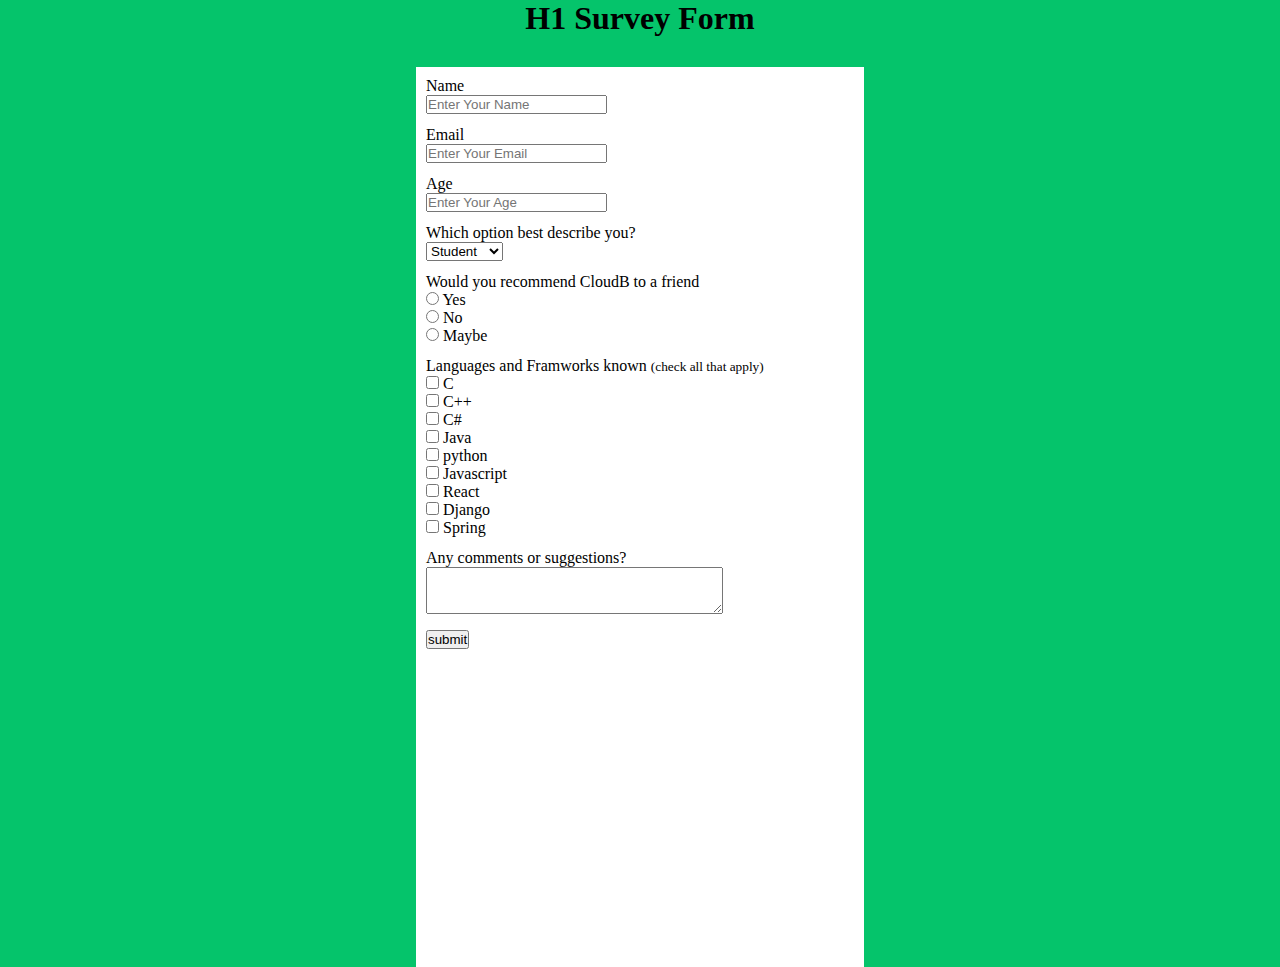
<file: form.html>
<!DOCTYPE html>
<html lang="en">
<head>
    <meta charset="UTF-8">
    <meta http-equiv="X-UA-Compatible" content="IE=edge">
    <meta name="viewport" content="width=device-width, initial-scale=1.0">
    <title>forms</title>
    <link rel="stylesheet" href="form.css">
</head>
<body>
    <h1>H1 Survey Form</h1>
    <div class="container">
    <form action="">
       <div class="field"><label for="" >Name</label><br>
        <input type="text"  placeholder="Enter Your Name"><br></div> 
        <div class="field"> <label for="" >Email</label><br>
        <input type="email"  placeholder="Enter Your Email"><br></div> 
        <div class="field"> <label for="" class="field">Age</label><br>
        <input type="Number"  placeholder="Enter Your Age"><br></div> 
        <div class="field"> <label for="" >Which option best describe you?</label><br>
        <select name="" id="" >
            <option value="">Student</option>
            <option value="">Worker</option>
            <option value="">volunteer</option>
        </select><br></div> 
        <div class="field">   <label for="">Would you recommend CloudB to a friend</label><br>
        <input type="radio" name="recommend">
        <label for="">Yes</label><br>
        <input type="radio" name="recommend">
        <label for="">No</label><br>
        <input type="radio" name="recommend">
        <label for="">Maybe</label><br></div> 
        <div class="field"> <label for="" >Languages and Framworks known <small>(check all that apply)</small></label><br>
        <input type="checkbox">
        <label for="">C</label><br>
        <input type="checkbox">
        <label for="">C++</label><br>
        <input type="checkbox">
        <label for="">C#</label><br>
        <input type="checkbox">
        <label for="">Java</label><br>
        <input type="checkbox">
        <label for="">python</label><br>
        <input type="checkbox">
        <label for="">Javascript</label><br>
        <input type="checkbox">
        <label for="">React</label><br>
        <input type="checkbox">
        <label for="">Django</label><br>
        <input type="checkbox">
        <label for="">Spring</label><br></div> 
        <div class="field"> <label >Any comments or suggestions?</label><br>
        <textarea name="" id="" cols="35" rows="3" ></textarea><br></div> 
        <button >submit</button>

        </form>
    </div>



</body>
</html>
</file>
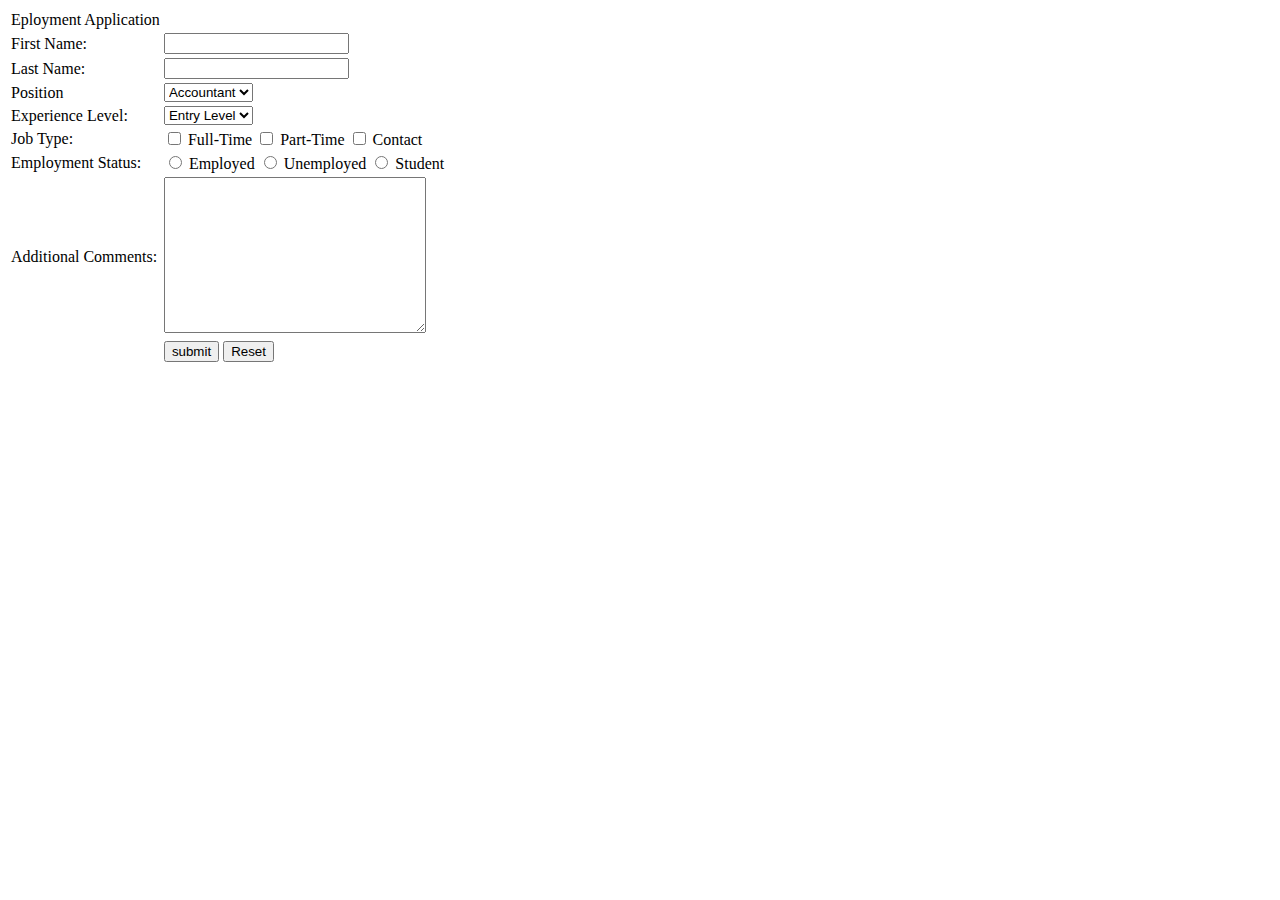
<file: ji.html>
<!DOCTYPE html>
<html lang="en">
<head>
    <meta charset="UTF-8">
    <meta http-equiv="X-UA-Compatible" content="IE=edge">
    <meta name="viewport" content="width=, initial-scale=1.0">
    <title>Document</title>
</head>
<body>
    <table>
<tr>
    <td>Eployment Application</td>
</tr>
<tr>
    <td>First Name:</td>
    <td><input type="text"></td>
</tr>
<tr>
    <td>Last Name:</td>
    <td><input type="text"></td>
</tr>
<tr>
    <td>Position</td>
    <td><select name="" id="">
        <option value="1">Accountant</option>
        <option value="1">Engineer</option>
    </select></td>
</tr>
<tr>
    <td>Experience Level:</td>
    <td><select name="" id="">
        <option value="">Entry Level</option>
    </select></td>
</tr>
<tr>
    <td>Job Type:</td>
    <td><input type="checkbox">
        <label for="">Full-Time</label>
        <input type="checkbox">
        <label for="">Part-Time</label>
        <input type="checkbox">
        <label for="">Contact</label></td>
</tr>
<tr>
    <td>Employment Status:</td>
    <td>
        <input type="radio" name="" id="">
        <label for="male">Employed</label>
        <input type="radio" id="male" >
        <label for="male">Unemployed</label>
        <input type="radio" id="male" >
        <label for="male">Student</label></td>
</tr>
<tr>
    <td>Additional Comments:</td>
    <td><textarea name="" id="" cols="30" rows="10"></textarea></td>
</tr>
<tr>
    <td></td>
    <td><button>submit</button>
        <button>Reset</button></td>
</tr>
    </table>
</body>
</html>
</file>
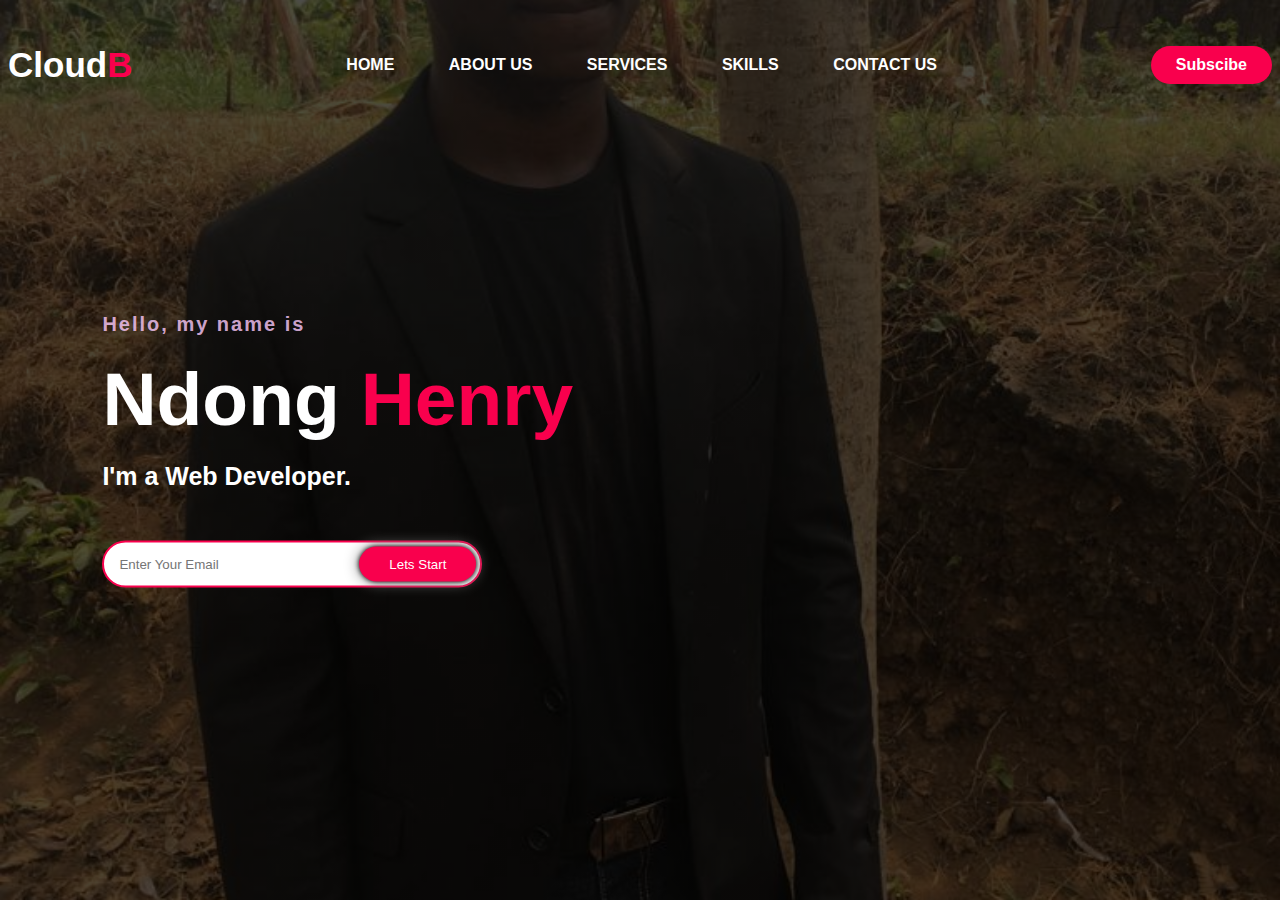
<file: portfolio.html>
<!DOCTYPE html>
<html lang="en">
<head>
    <meta charset="UTF-8">
    <meta http-equiv="X-UA-Compatible" content="IE=edge">
    <meta name="viewport" content="width=device-width, initial-scale=1.0">
    <title>ndonghenryndang</title>
    <link rel="stylesheet" href="portfolio.css">
</head>
<body>
    <!--hero section start-->
    <div class="hero">
        <nav>
            <h2 class="logo">Cloud<span>B</span></h2>
            <ul>
                <li><a href="#">HOME</a></li>
                <li><a href="#">ABOUT US</a></li>
                <li><a href="#">SERVICES</a></li>
                <li><a href="#">SKILLS</a></li>
                <li><a href="#">CONTACT US</a></li>
            </ul>
            <a href="#" class="btn">Subscibe</a>
        </nav>
        <div class="content">
            <h4>Hello, my name is</h4>
            <h1>Ndong<span> Henry</span></h1>
            <h3>I'm a Web Developer.</h3>
            <div class="newslatter">
            <form action="">
                <input type="email" name="email" id="mail" placeholder="Enter Your Email">
                <input type="submit" name="submit" value="Lets Start" id="">
            </form>
            </div>
        </div>
    </div>
    <!---about section start-->
</body>
</html>
</file>
<file: form.css>
* {
    margin: 0px;
    padding: 0px;
    box-sizing: border-box;
}
 body {
    background-color: #05c46b;
 }
 .container {
    width: 35%;
    height: 100vh;
    background-color: #fff;
    margin: 0px auto 0px auto;
    padding: 10px;
 }


 .container .field {
   padding-bottom: 12px;

 }
 h1 { 
    text-align: center;
    margin-bottom:30px ;
 }
</file>
<file: portfolio.css>
* {
    padding: 0px;
    margin: 0px;
    font-family: 'josefin sans',sans-serif;
    box-sizing: border-box;
}
.hero {
    height: 100vh;
    width: 100%;
    background-image: linear-gradient(rgba(0,0,0,0.7),rgba(0,0,0,0.7)),url(henry.jpg);
  background-size: cover;
  background-position: center;
}
nav {
    display:  flex;
    align-items: center;
    justify-content: space-between;
    padding-top: 45px;
    padding-left: 8px;
    padding-right: 8px;
}

.logo {
    color: white;
    font-size: 35px;
    cursor: pointer;
}
span {
    color: #f9004d;
}
nav ul li {
    list-style-type: none;
    display: inline-block;
    padding: 10px 25px;
}
nav ul li a {
    color: white;
    text-decoration: none;
    font-weight: bold;
    text-transform: capitalize;
}
nav ul li a:hover {
    color:#f9004d ;
    transition: 0.4s;
}
.btn {
    background-color: #f9004d;
    color: white;
    text-decoration: none;
    font-weight: bold;
    padding: 10px 25px;
    border-radius: 30px;
    transition: 0.4s;
}
.btn:hover {
    transform: scale(1.2);
}
.content {
    position: absolute;
    top: 50%;
    left: 8%;
    transform: translateY(-50%);
}
h1 {
    color: white;
    margin: 20px 0px 20px;
    font-size: 75px;
}
h3 {
    color: white;
    font-size: 25px;
    margin-bottom: 50px;
}
h4 {
    color: #fcfc;
    letter-spacing: 2px;
    font-size: 20px;
}
.newslatter form {
    width: 380px;
    max-width: 100%;
    position: relative;

}
.newslatter form input:first-child {
    display: inline-block;
    width: 100%;
    padding: 14px 130px 14px 15px;
    border: 2px solid #f9004d;
    outline: none;
    border-radius: 30px;
}
.newslatter form input:last-child {
    position: absolute;
    display: inline-block;
    outline: none;
    border: none;
    padding: 10px 30px;
    border-radius: 30px;
    background-color: #f9004d;
    color: white;
    box-shadow: 0px 0px 5px #000, 0px 0px 15px #858585;
    top: 6px;
    right: 6px;
}
</file>
